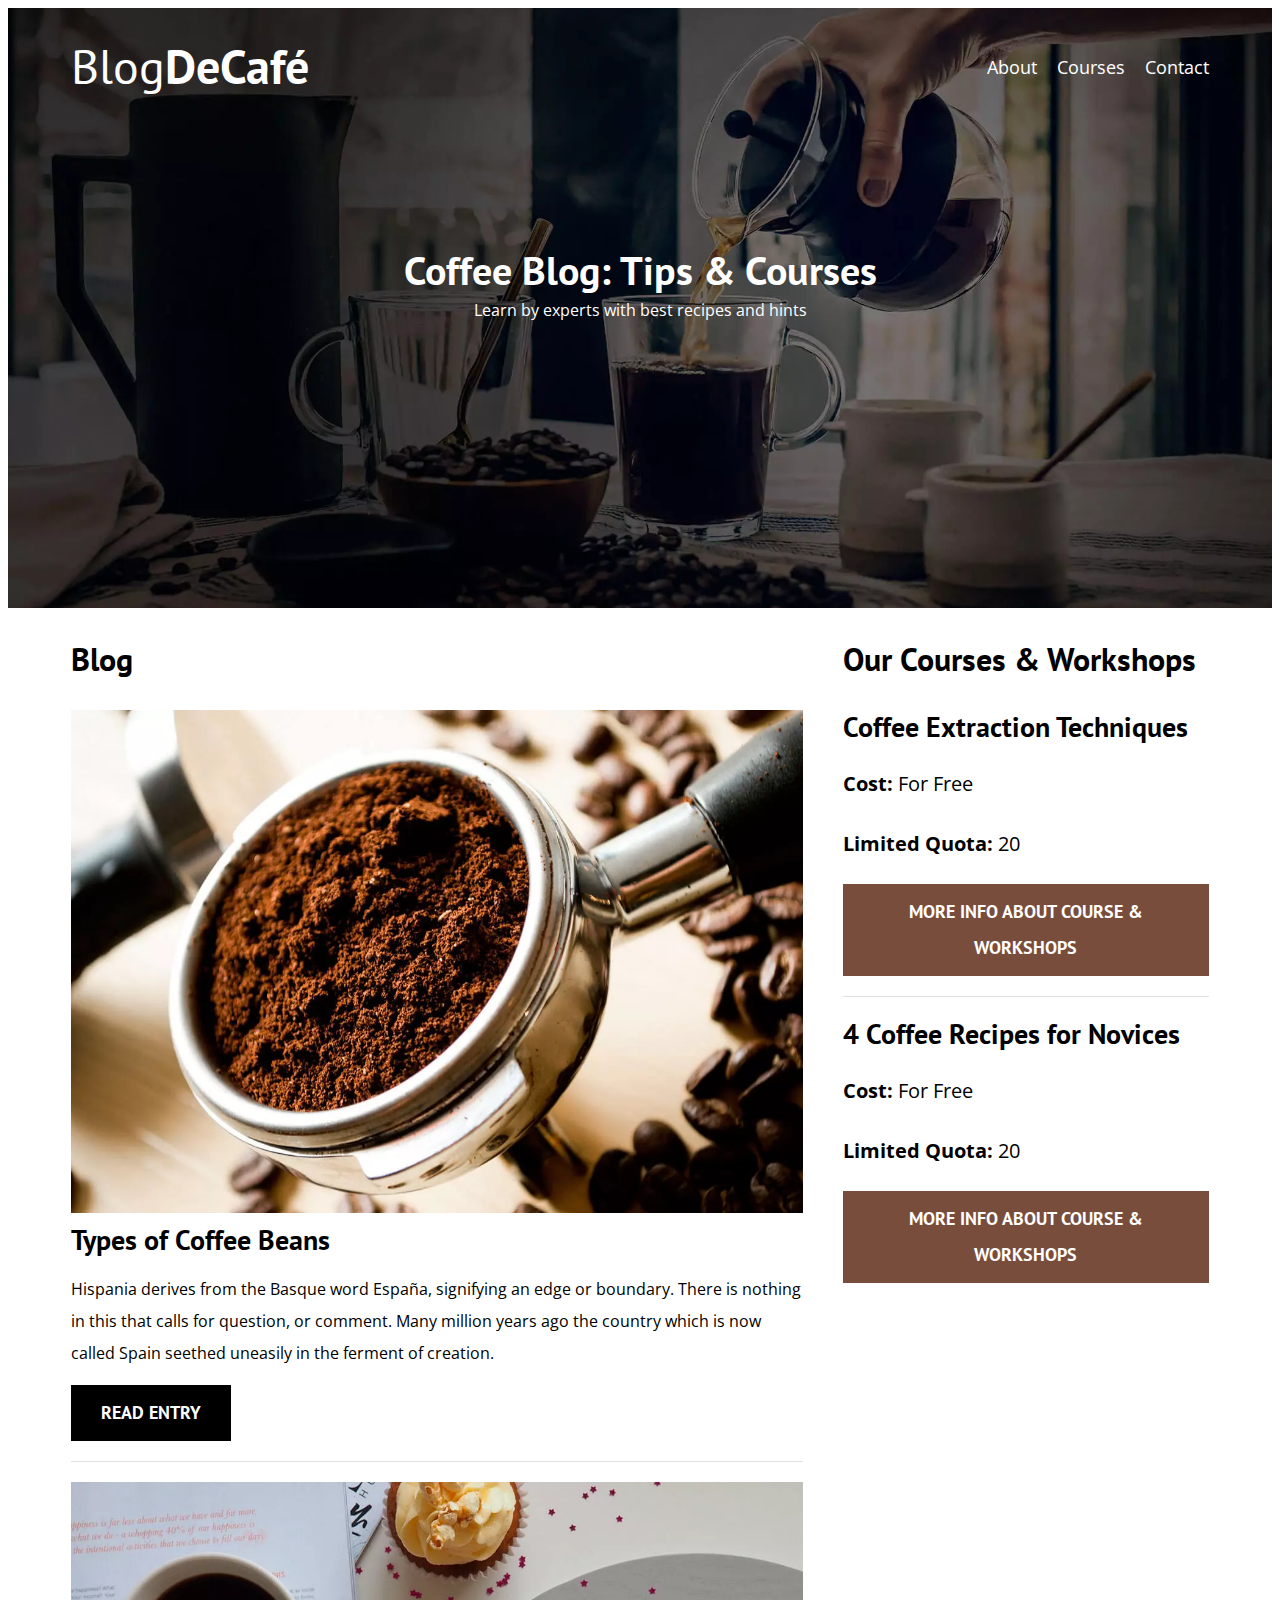
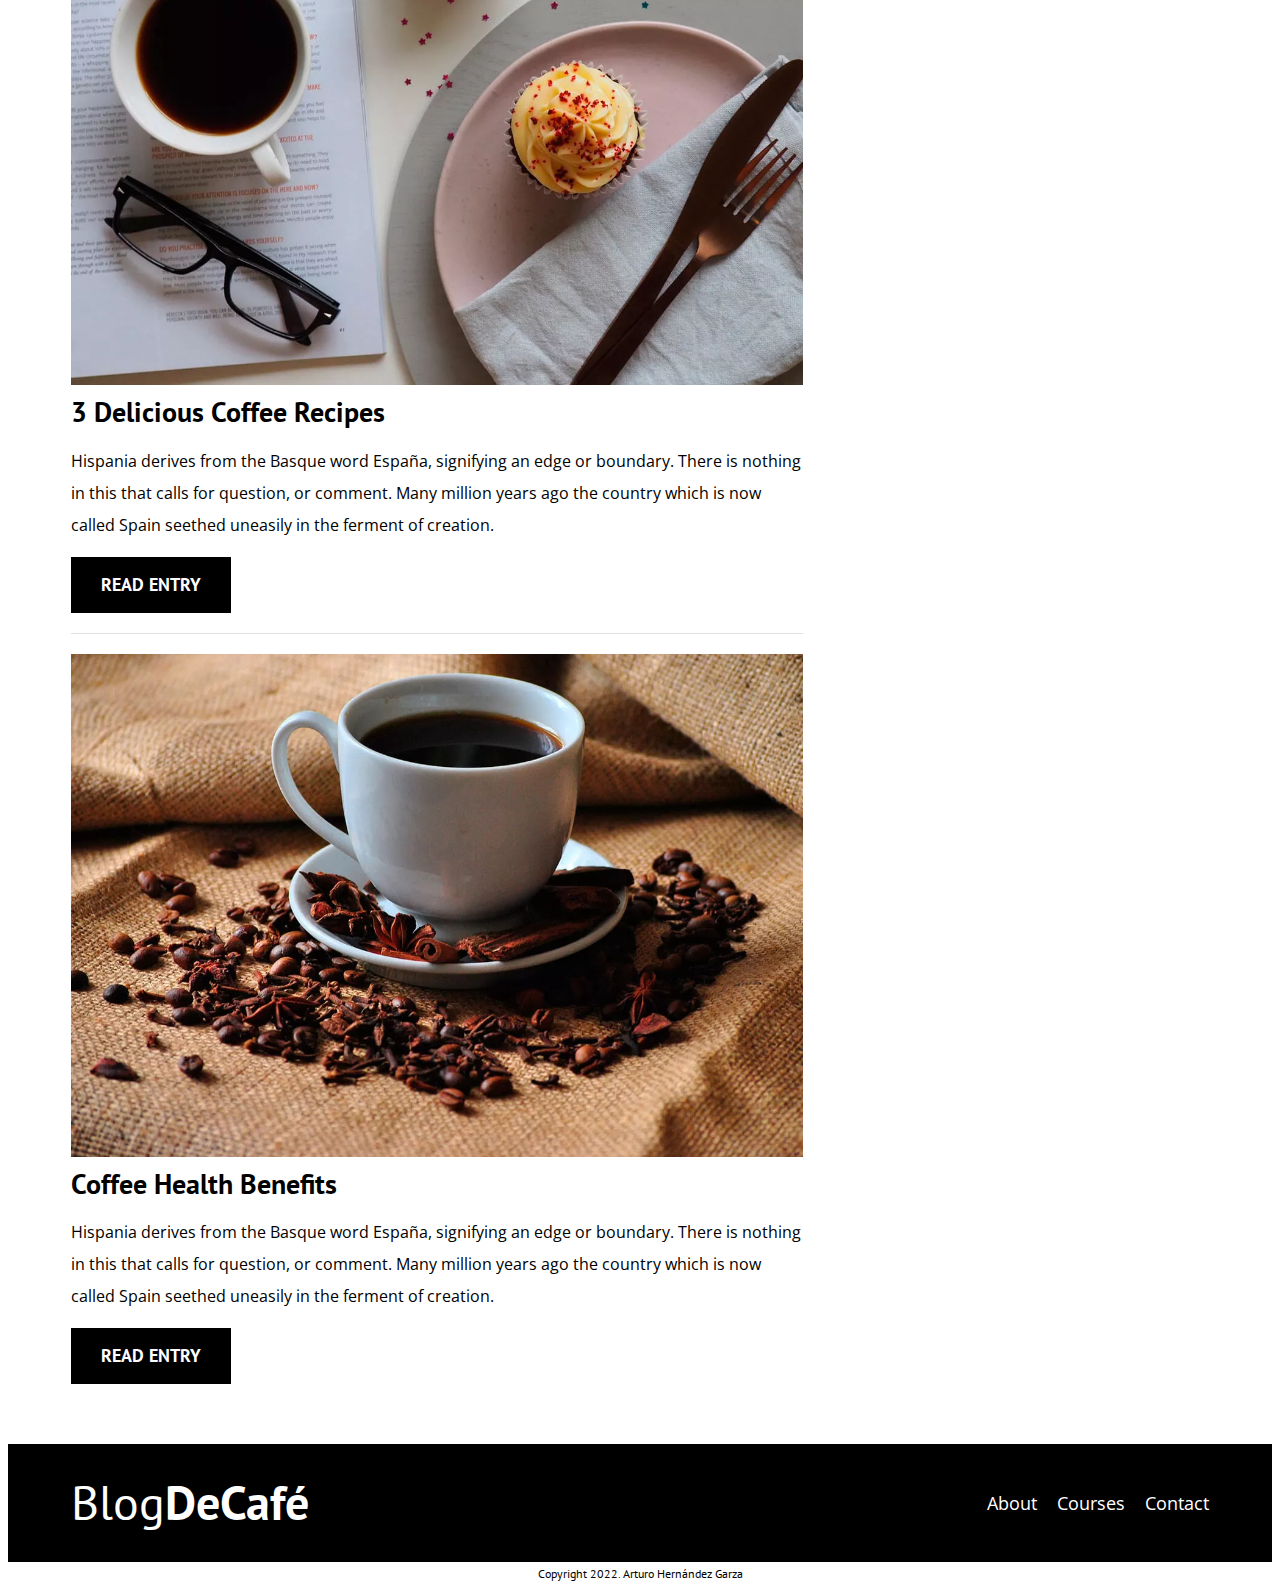
<file: index.html>
<!DOCTYPE html>
<html lang="en">
<head>
    <meta charset="UTF-8">
    <meta name="viewport" content="width=device-width, initial-scale=1.0">
    <meta name="description" content="Coffee Blog">
    <meta name="author" content="Arturo Hernandez">
    <meta name="twitter:card" content="summary_large_image">
    <meta name="twitter:site" content="@arturo_hdzg">
    <meta name="twitter:creator" content="@arturo_hdzg">
    <meta property="og:title" content="Blog DeCafé">
    <meta property="og:description" content="Demo Website CSS Flex & Grid">
    <meta property="og:image" content="img/WebPreview.jpg">
    <meta property="og:url" content="https://arturohdzg.github.io/BlogCafe">
    <meta property="og:type" content="website">
    <link rel="apple-touch-icon" sizes="180x180" href="img/favicon/apple-touch-icon.png">
    <link rel="icon" type="image/png" sizes="32x32" href="img/favicon/favicon-32x32.png">
    <link rel="icon" type="image/png" sizes="16x16" href="/img/favicon/favicon-16x16.png">
    <link rel="preconnect" href="https://fonts.googleapis.com">
    <link rel="preconnect" href="https://fonts.gstatic.com" crossorigin>
    <link rel="preload" href="https://fonts.googleapis.com/css2?family=Open+Sans&family=PT+Sans:wght@400;700&display=swap" crossorigin="crossorigin" as="font">
    <link rel="stylesheet" href="https://fonts.googleapis.com/css2?family=Open+Sans&family=PT+Sans:wght@400;700&display=swap">
    <link rel="preload" href="css/normalize.css" as="style">
    <link rel="stylesheet" href="css/normalize.css">
    <link rel="preload" href="css/style.css" as="style">
    <link rel="stylesheet" href="css/style.css">
    <link rel="Prefetch" href="about.html" as="document">
    <title>Blog DeCafé</title>
</head>
<body>
    <header class="Header">
        <div class="Container">
            <div class="TopBar">
                <a class="Logo" href="index.html">
                    <h1 class="Logo_Name no-margin text-center">Blog<span class="Logo_Bold">DeCafé</span></h1>
                </a>
                <nav class="Navigation">
                    <a href="about.html" class="Navigation_Link text-center">About</a>
                    <a href="courses.html" class="Navigation_Link text-center">Courses</a>
                    <a href="contact.html" class="Navigation_Link text-center">Contact</a>
                </nav>
            </div> <!-- /.TopBar -->
        </div> <!-- /.Container -->
        <div class="Header_Text text-center">
            <h2 class="no-margin">Coffee Blog: Tips & Courses</h2>
            <p class="no-margin">Learn by experts with best recipes and hints</p>
        </div>
    </header>
    <div class="Container MainContent">
        <main class="Blog">
            <h3>Blog</h3>
            <article class="Content">
                <div class="Content_Image">
                    <picture>
                        <source loading="lazy" srcset="img/blog1.webp" type="image/webp" alt="Ground Coffee">
                        <img loading="lazy" src="img/blog1.jpg" alt="Ground Coffee">
                    </picture>
                </div>
                <div class="Content_Text">
                    <h4 class="no-margin">Types of Coffee Beans</h4>
                    <p>Hispania derives from the Basque word España, signifying an edge or boundary. There is nothing in this that calls for
                    question, or comment. Many million years ago the country which is now called Spain seethed uneasily in the ferment of
                    creation.</p>
                    <a class="Button Button-Primary text-center" href="content.html">Read Entry</a>
                </div>
            </article>
            <article class="Content">
                <div class="Content_Image">
                    <picture>
                        <source loading="lazy" srcset="img/blog2.webp" type="image/webp" alt="Ground Coffee">
                        <img loading="lazy" src="img/blog2.jpg" alt="Ground Coffee">
                    </picture>
                </div>
                <div class="Content_Text">
                    <h4 class="no-margin">3 Delicious Coffee Recipes</h4>
                    <p>Hispania derives from the Basque word España, signifying an edge or boundary. There is nothing in this that calls for
                    question, or comment. Many million years ago the country which is now called Spain seethed uneasily in the ferment of
                    creation.</p>
                    <a class="Button Button-Primary text-center" href="content.html">Read Entry</a>
                </div>
            </article>
            <article class="Content">
                <div class="Content_Image">
                    <picture>
                        <source loading="lazy" srcset="img/blog3.webp" type="image/webp" alt="Ground Coffee">
                        <img loading="lazy" src="img/blog3.webp" alt="Ground Coffee">
                    </picture>
                </div>
                <div class="Content_Text">
                    <h4 class="no-margin">Coffee Health Benefits</h4>
                    <p>Hispania derives from the Basque word España, signifying an edge or boundary. There is nothing in this that calls for
                    question, or comment. Many million years ago the country which is now called Spain seethed uneasily in the ferment of
                    creation.</p>
                    <a class="Button Button-Primary text-center" href="content.html">Read Entry</a>
                </div>
            </article>
        </main>
        <aside class="SideBar">
            <h3>Our Courses & Workshops</h3>
            <ul class="Courses no-padding">
                <li class="WidgetCourse">
                    <h4 class="no-margin">Coffee Extraction Techniques</h4>
                    <p class="WidgetCourse_Label">Cost: <span class="WidgetCourse_Info">For Free</span></p>
                    <p class="WidgetCourse_Label">Limited Quota: <span class="WidgetCourse_Info">20</span></p>
                    <a class="Button Button-Secondary text-center" href="courses.html">More Info About Course & Workshops</a>
                </li>
                <li class="WidgetCourse">
                    <h4 class="no-margin">4 Coffee Recipes for Novices</h4>
                    <p class="WidgetCourse_Label">Cost: <span class="WidgetCourse_Info">For Free</span></p>
                    <p class="WidgetCourse_Label">Limited Quota: <span class="WidgetCourse_Info">20</span></p>
                    <a class="Button Button-Secondary text-center" href="courses.html">More Info About Course & Workshops</a>
                </li>
            </ul>
        </aside>
    </div> <!-- /.Container -->
    <footer class="Footer">
        <div class="Container">
            <div class="DownBar">
                <a class="Logo" href="index.html">
                    <h1 class="Logo_Name no-margin text-center">Blog<span class="Logo_Bold">DeCafé</span></h1>
                </a>
                <nav class="Navigation">
                    <a href="about.html" class="Navigation_Link text-center">About</a>
                    <a href="courses.html" class="Navigation_Link text-center">Courses</a>
                    <a href="contact.html" class="Navigation_Link text-center">Contact</a>
                </nav>
            </div> <!-- /.DownBar -->
        </div> <!-- /.Container -->
    </footer>
    <p class="Copyright no-margin text-center">Copyright 2022. Arturo Hernández Garza</p>
    <script src="js/modernizr.js"></script>
</body>
</html>
</file>
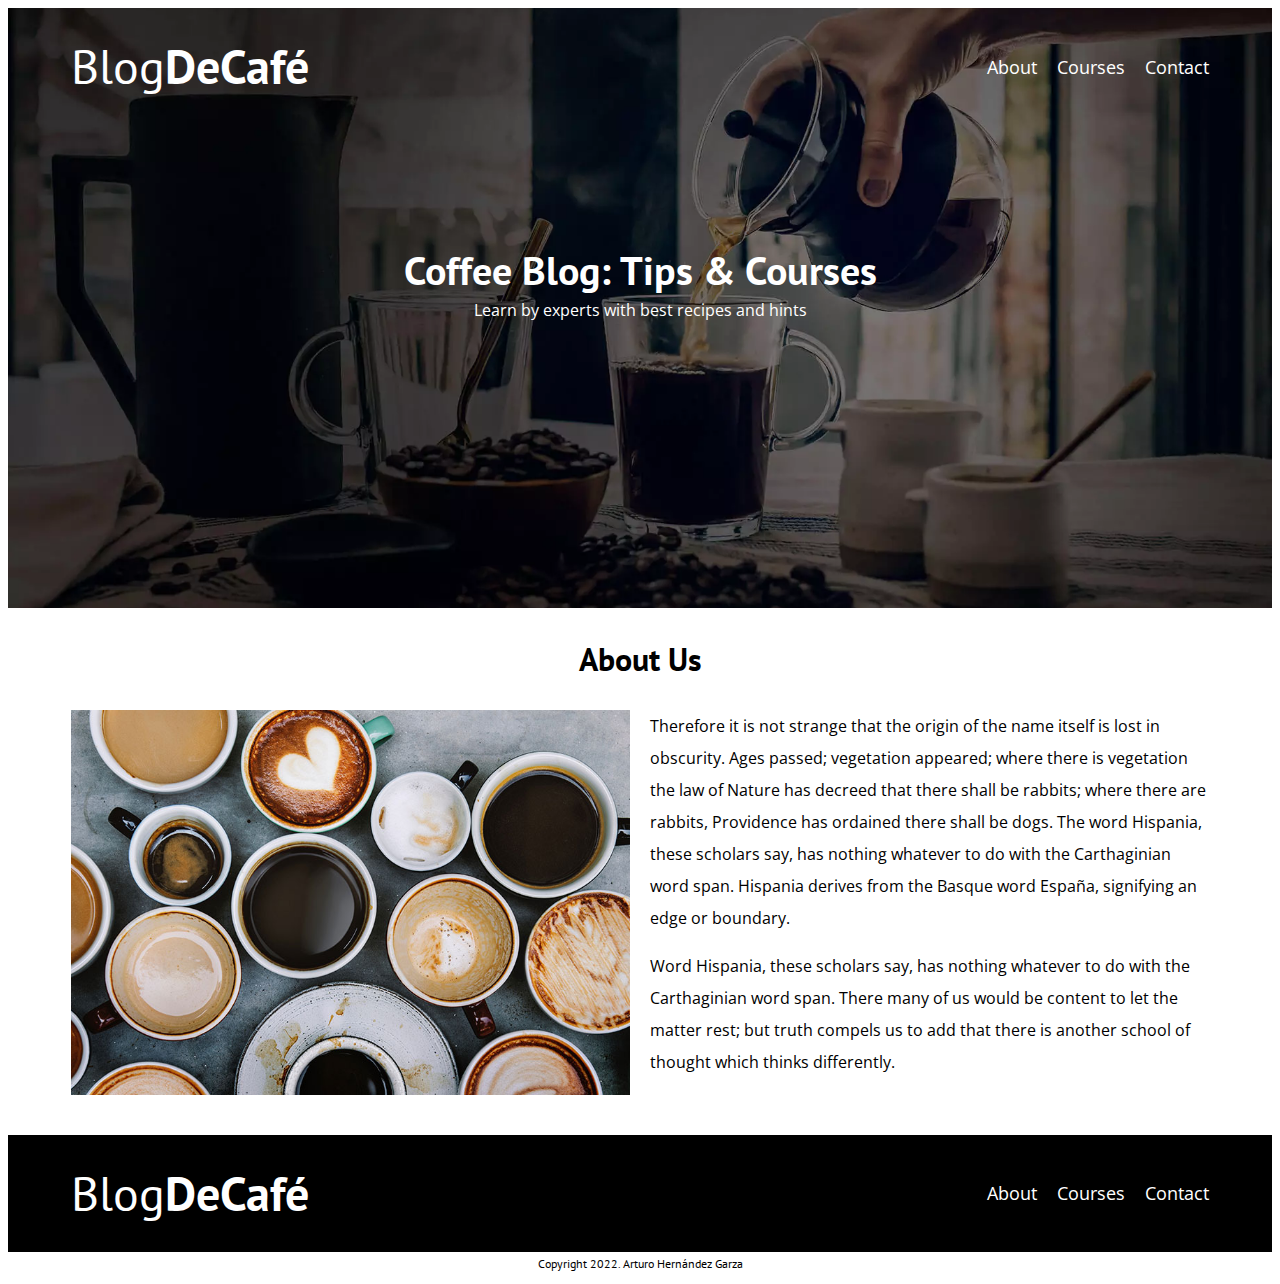
<file: about.html>
<!DOCTYPE html>
<html lang="en">

<head>
    <meta charset="UTF-8">
    <meta name="viewport" content="width=device-width, initial-scale=1.0">
    <meta name="description" content="Proyecto 03">
    <meta name="author" content="Arturo Hernandez">
    <meta name="twitter:card" content="summary_large_image">
    <meta name="twitter:site" content="@arturo_hdzg">
    <meta name="twitter:creator" content="@arturo_hdzg">
    <meta property="og:title" content="Blog DeCafé">
    <meta property="og:description" content="Demo Website CSS Flex & Grid">
    <meta property="og:image" content="img/WebPreview.jpg">
    <meta property="og:url" content="https://arturohdzg.github.io/BlogCafe">
    <meta property="og:type" content="website">
    <link rel="apple-touch-icon" sizes="180x180" href="img/favicon/apple-touch-icon.png">
    <link rel="icon" type="image/png" sizes="32x32" href="img/favicon/favicon-32x32.png">
    <link rel="icon" type="image/png" sizes="16x16" href="/img/favicon/favicon-16x16.png">
    <link rel="preconnect" href="https://fonts.googleapis.com">
    <link rel="preconnect" href="https://fonts.gstatic.com" crossorigin>
    <link rel="preload" href="https://fonts.googleapis.com/css2?family=Open+Sans&family=PT+Sans:wght@400;700&display=swap"
        crossorigin="crossorigin" as="font">
    <link rel="stylesheet"
        href="https://fonts.googleapis.com/css2?family=Open+Sans&family=PT+Sans:wght@400;700&display=swap">
    <link rel="preload" href="css/normalize.css" as="style">
    <link rel="stylesheet" href="css/normalize.css">
    <link rel="preload" href="css/style.css" as="style">
    <link rel="stylesheet" href="css/style.css">
    <title>Blog DeCafé</title>
</head>

<body>
    <header class="Header">
        <div class="Container">
            <div class="TopBar">
                <a class="Logo" href="index.html">
                    <h1 class="Logo_Name no-margin text-center">Blog<span class="Logo_Bold">DeCafé</span></h1>
                </a>
                <nav class="Navigation">
                    <a href="about.html" class="Navigation_Link text-center">About</a>
                    <a href="courses.html" class="Navigation_Link text-center">Courses</a>
                    <a href="contact.html" class="Navigation_Link text-center">Contact</a>
                </nav>
            </div> <!-- /.TopBar -->
        </div> <!-- /.Container -->
        <div class="Header_Text text-center">
            <h2 class="no-margin">Coffee Blog: Tips & Courses</h2>
            <p class="no-margin">Learn by experts with best recipes and hints</p>
        </div>
    </header>
    <main class="Container">
        <h3 class="text-center">About Us</h3>
        <div class="AboutUs">
            <img loading="lazy" src="img/nosotros.jpg" alt="About Us">
            <div
                <p class="AboutUs_Text">Therefore it is not strange that the origin of the name itself is lost in obscurity. Ages passed; vegetation appeared;
                where there is vegetation the law of Nature has decreed that there shall be rabbits; where there are rabbits, Providence
                has ordained there shall be dogs. The word Hispania, these scholars say, has nothing whatever to do with the
                Carthaginian word span. Hispania derives from the Basque word España, signifying an edge or boundary.</p>
                <p class="AboutUs_Text">Word Hispania, these scholars say, has nothing whatever to do with the Carthaginian word span. There many of us
                would be content to let the matter rest; but truth compels us to add that there is another school of thought which
                thinks differently.</p>
            </div>
        </div>
    </main> <!-- /.Container -->
    <footer class="Footer">
        <div class="Container">
            <div class="DownBar">
                <a class="Logo" href="index.html">
                    <h1 class="Logo_Name no-margin text-center">Blog<span class="Logo_Bold">DeCafé</span></h1>
                </a>
                <nav class="Navigation">
                    <a href="about.html" class="Navigation_Link text-center">About</a>
                    <a href="courses.html" class="Navigation_Link text-center">Courses</a>
                    <a href="contact.html" class="Navigation_Link text-center">Contact</a>
                </nav>
            </div> <!-- /.DownBar -->
        </div> <!-- /.Container -->
    </footer>
    <p class="Copyright no-margin text-center">Copyright 2022. Arturo Hernández Garza</p>
<script src="js/modernizr.js"></script>
</body>
</html>
</file>
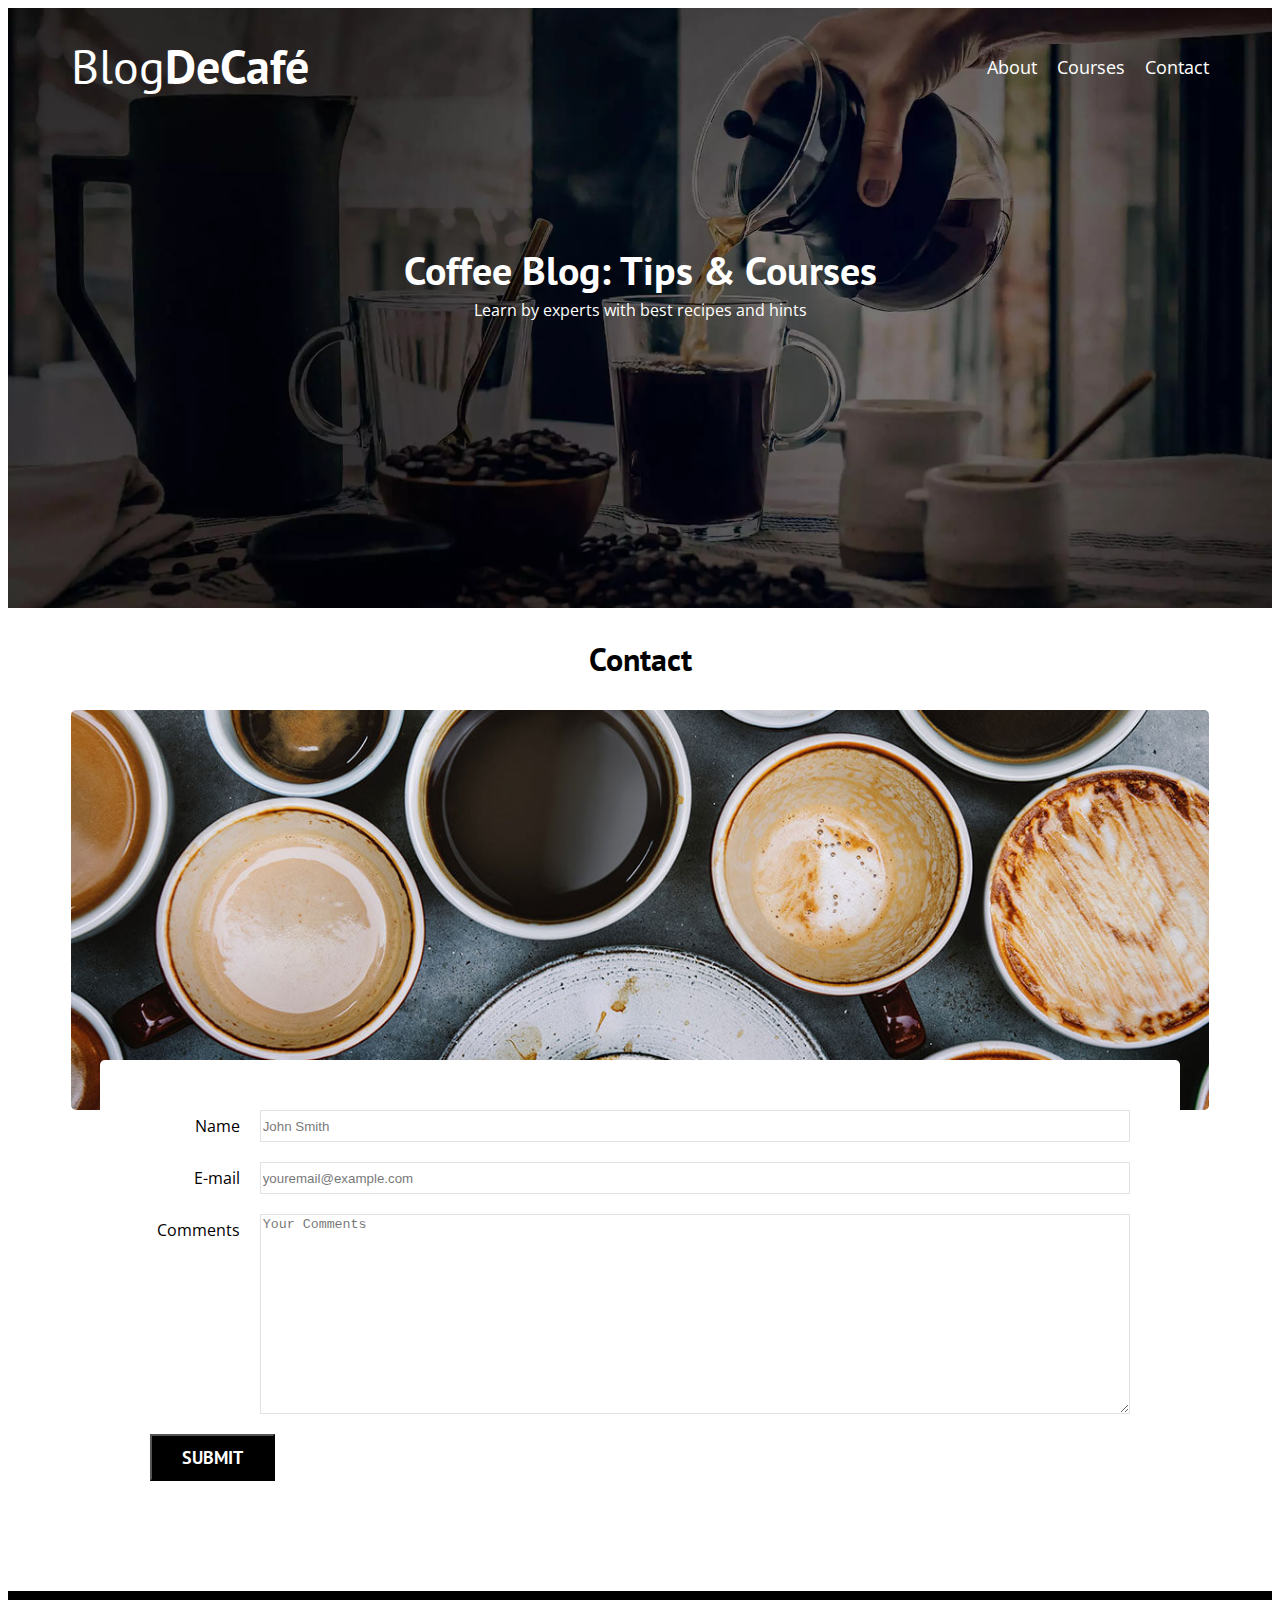
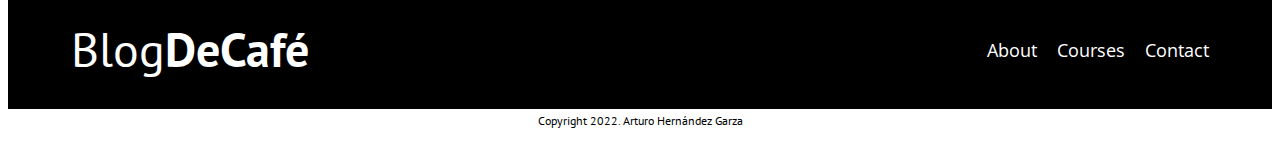
<file: contact.html>
<!DOCTYPE html>
<html lang="en">

<head>
    <meta charset="UTF-8">
    <meta name="viewport" content="width=device-width, initial-scale=1.0">
    <meta name="description" content="Proyecto 03">
    <meta name="author" content="Arturo Hernandez">
    <meta name="twitter:card" content="summary_large_image">
    <meta name="twitter:site" content="@arturo_hdzg">
    <meta name="twitter:creator" content="@arturo_hdzg">
    <meta property="og:title" content="Blog DeCafé">
    <meta property="og:description" content="Demo Website CSS Flex & Grid">
    <meta property="og:image" content="img/WebPreview.jpg">
    <meta property="og:url" content="https://arturohdzg.github.io/BlogCafe">
    <meta property="og:type" content="website">
    <link rel="apple-touch-icon" sizes="180x180" href="img/favicon/apple-touch-icon.png">
    <link rel="icon" type="image/png" sizes="32x32" href="img/favicon/favicon-32x32.png">
    <link rel="icon" type="image/png" sizes="16x16" href="/img/favicon/favicon-16x16.png">
    <link rel="preconnect" href="https://fonts.googleapis.com">
    <link rel="preconnect" href="https://fonts.gstatic.com" crossorigin>
    <link rel="preload" href="https://fonts.googleapis.com/css2?family=Open+Sans&family=PT+Sans:wght@400;700&display=swap"
        crossorigin="crossorigin" as="font">
    <link rel="stylesheet"
        href="https://fonts.googleapis.com/css2?family=Open+Sans&family=PT+Sans:wght@400;700&display=swap">
    <link rel="preload" href="css/normalize.css" as="style">
    <link rel="stylesheet" href="css/normalize.css">
    <link rel="preload" href="css/style.css" as="style">
    <link rel="stylesheet" href="css/style.css">
    <title>Blog DeCafé</title>
</head>

<body>
    <header class="Header">
        <div class="Container">
            <div class="TopBar">
                <a class="Logo" href="index.html">
                    <h1 class="Logo_Name no-margin text-center">Blog<span class="Logo_Bold">DeCafé</span></h1>
                </a>
                <nav class="Navigation">
                    <a href="about.html" class="Navigation_Link text-center">About</a>
                    <a href="courses.html" class="Navigation_Link text-center">Courses</a>
                    <a href="contact.html" class="Navigation_Link text-center">Contact</a>
                </nav>
            </div> <!-- /.TopBar -->
        </div> <!-- /.Container -->
        <div class="Header_Text text-center">
            <h2 class="no-margin">Coffee Blog: Tips & Courses</h2>
            <p class="no-margin">Learn by experts with best recipes and hints</p>
        </div>
    </header>
    <main class="Container">
        <h3 class="text-center">Contact</h3>
        <div class="ContactImage"></div>
        <form class="ContactForm">
            <div class="ContactField">
                <label class="ContactField_Label" for="name">Name</label>
                <input class="ContactField_Input" id="name" type="text" placeholder="John Smith" required>
            </div>
            <div class="ContactField">
                <label class="ContactField_Label" for="email">E-mail</label>
                <input class="ContactField_Input" id="email" type="email" placeholder="youremail@example.com" required>
            </div>
            <div class="ContactField">
                <label class="ContactField_Label" for="comments">Comments</label>
                <textarea class="ContactField_Input ContactField_Input-Text" id="comments" type="text" placeholder="Your Comments"></textarea>
            </div>
            <div>
                <input type="submit" class="Button Button-Primary" value="Submit">
            </div>
        </form>
    </main> <!-- /.Container -->
    <footer class="Footer">
        <div class="Container">
            <div class="DownBar">
                <a class="Logo" href="index.html">
                    <h1 class="Logo_Name no-margin text-center">Blog<span class="Logo_Bold">DeCafé</span></h1>
                </a>
                <nav class="Navigation">
                    <a href="about.html" class="Navigation_Link text-center">About</a>
                    <a href="courses.html" class="Navigation_Link text-center">Courses</a>
                    <a href="contact.html" class="Navigation_Link text-center">Contact</a>
                </nav>
            </div> <!-- /.DownBar -->
        </div> <!-- /.Container -->
    </footer>
    <p class="Copyright no-margin text-center">Copyright 2022. Arturo Hernández Garza</p>
    <script src="js/modernizr.js"></script>
</body>

</html>
</file>
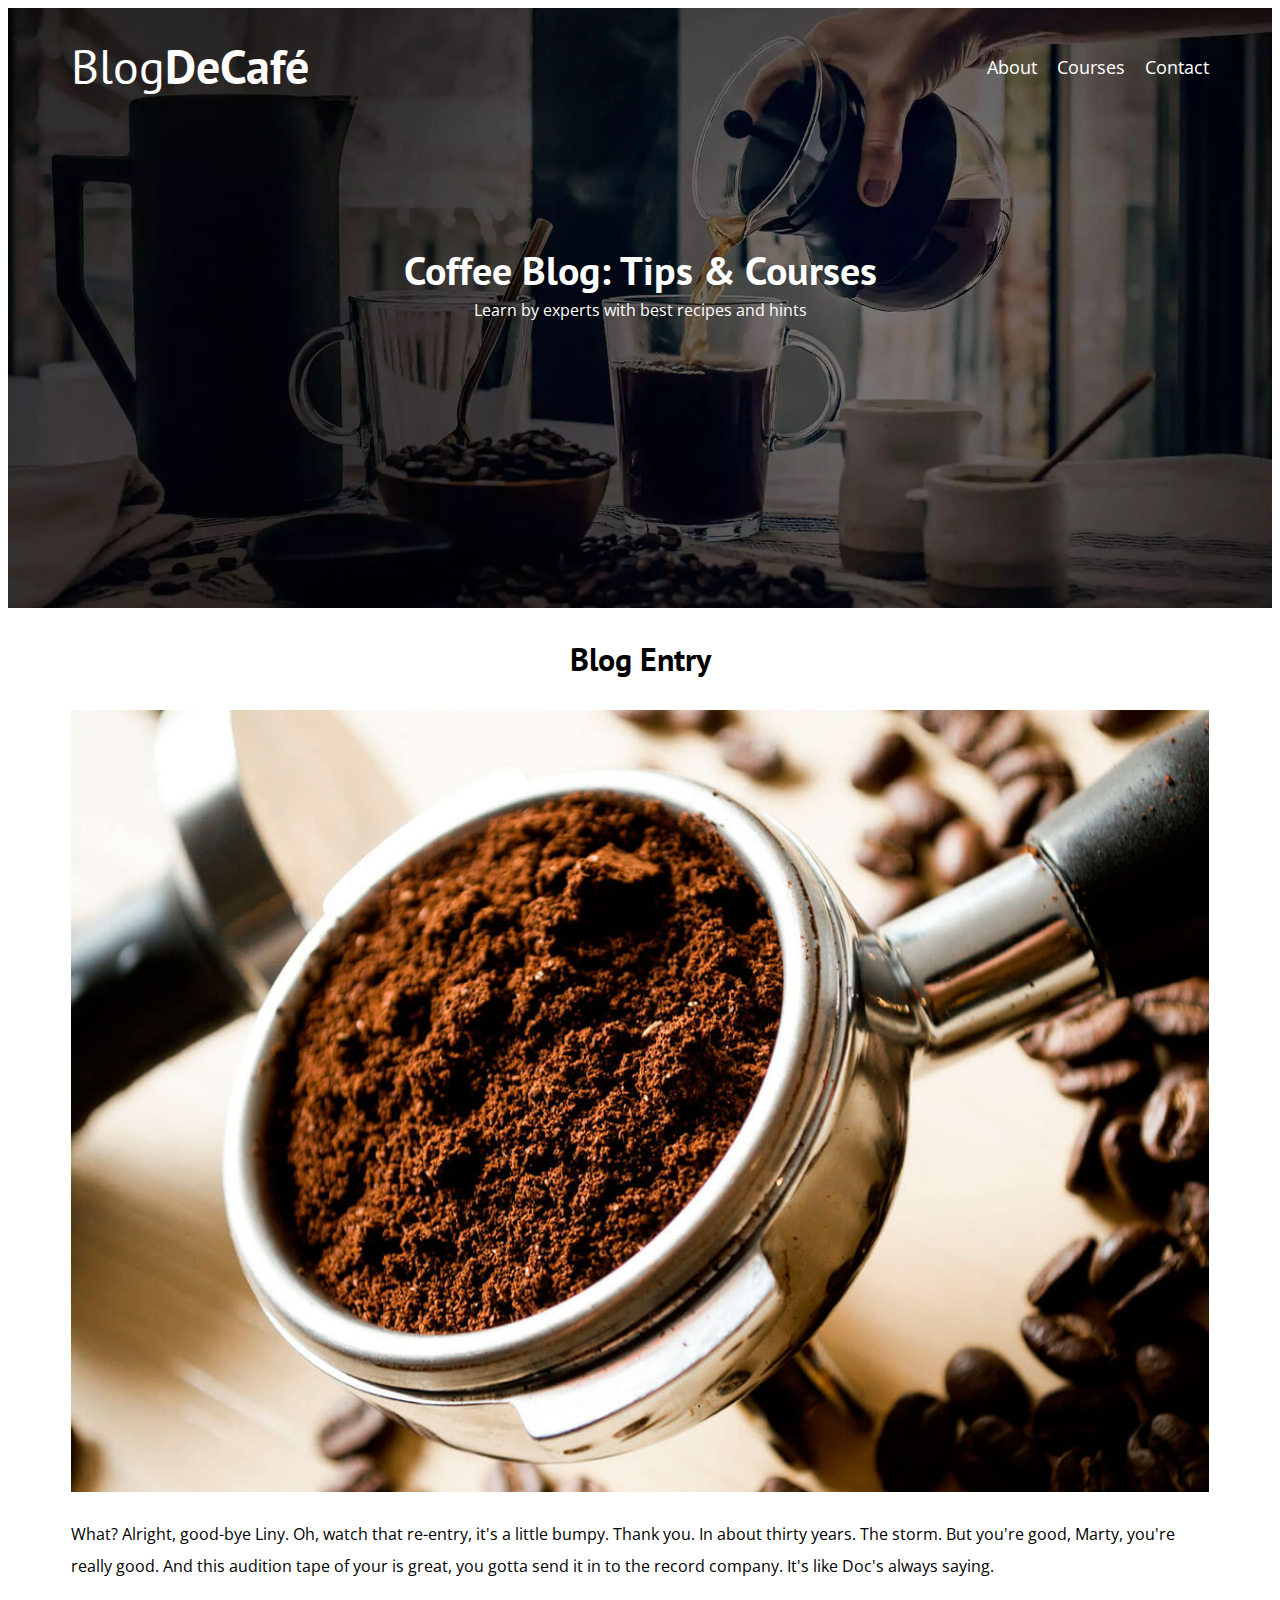
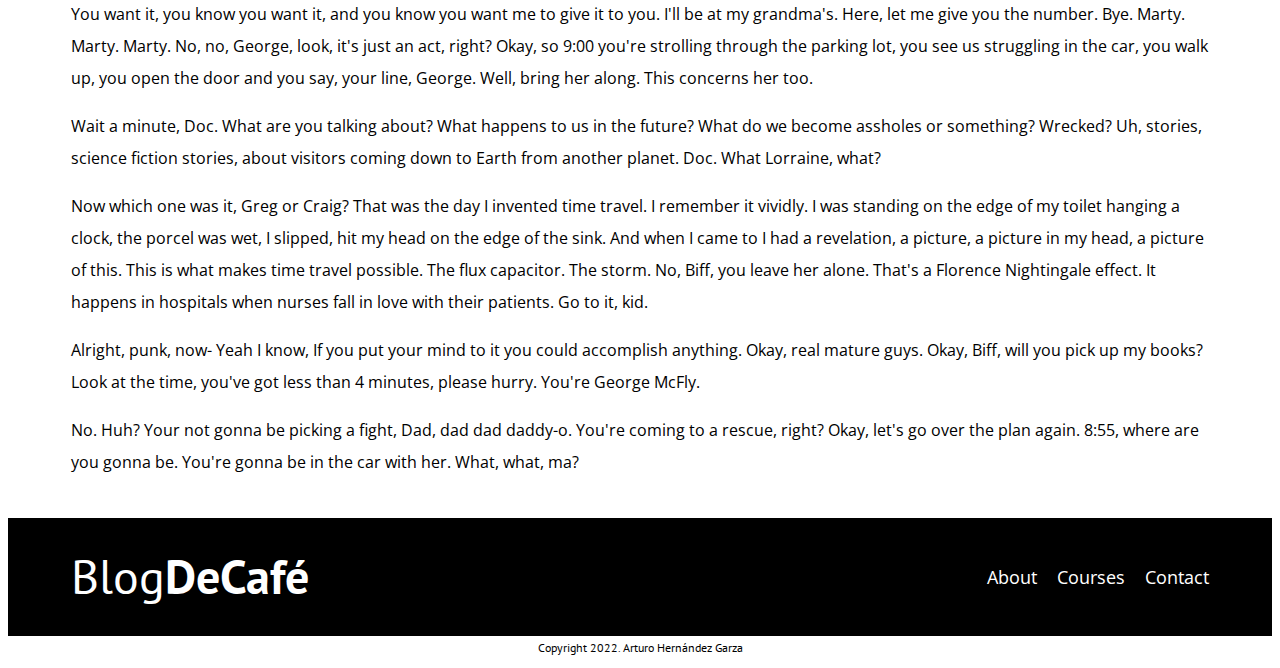
<file: content.html>
<!DOCTYPE html>
<html lang="en">

<head>
    <meta charset="UTF-8">
    <meta name="viewport" content="width=device-width, initial-scale=1.0">
    <meta name="description" content="Proyecto 03">
    <meta name="author" content="Arturo Hernandez">
    <meta name="twitter:card" content="summary_large_image">
    <meta name="twitter:site" content="@arturo_hdzg">
    <meta name="twitter:creator" content="@arturo_hdzg">
    <meta property="og:title" content="Blog DeCafé">
    <meta property="og:description" content="Demo Website CSS Flex & Grid">
    <meta property="og:image" content="img/WebPreview.jpg">
    <meta property="og:url" content="https://arturohdzg.github.io/BlogCafe">
    <meta property="og:type" content="website">
    <link rel="apple-touch-icon" sizes="180x180" href="img/favicon/apple-touch-icon.png">
    <link rel="icon" type="image/png" sizes="32x32" href="img/favicon/favicon-32x32.png">
    <link rel="icon" type="image/png" sizes="16x16" href="/img/favicon/favicon-16x16.png">
    <link rel="preconnect" href="https://fonts.googleapis.com">
    <link rel="preconnect" href="https://fonts.gstatic.com" crossorigin>
    <link rel="preload" href="https://fonts.googleapis.com/css2?family=Open+Sans&family=PT+Sans:wght@400;700&display=swap"
        crossorigin="crossorigin" as="font">
    <link rel="stylesheet"
        href="https://fonts.googleapis.com/css2?family=Open+Sans&family=PT+Sans:wght@400;700&display=swap">
    <link rel="preload" href="css/normalize.css" as="style">
    <link rel="stylesheet" href="css/normalize.css">
    <link rel="preload" href="css/style.css" as="style">
    <link rel="stylesheet" href="css/style.css">
    <title>Blog DeCafé</title>
</head>

<body>
    <header class="Header">
        <div class="Container">
            <div class="TopBar">
                <a class="Logo" href="index.html">
                    <h1 class="Logo_Name no-margin text-center">Blog<span class="Logo_Bold">DeCafé</span></h1>
                </a>
                <nav class="Navigation">
                    <a href="about.html" class="Navigation_Link text-center">About</a>
                    <a href="courses.html" class="Navigation_Link text-center">Courses</a>
                    <a href="contact.html" class="Navigation_Link text-center">Contact</a>
                </nav>
            </div> <!-- /.TopBar -->
        </div> <!-- /.Container -->
        <div class="Header_Text text-center">
            <h2 class="no-margin">Coffee Blog: Tips & Courses</h2>
            <p class="no-margin">Learn by experts with best recipes and hints</p>
        </div>
    </header>
    <main class="Container">
        <h3 class="text-center">Blog Entry</h3>
        <img loading="lazy" src="img/blog1.jpg" alt="Blog Entry">
        <p>What? Alright, good-bye Liny. Oh, watch that re-entry, it's a little bumpy. Thank you. In about thirty years. The storm.
        But you're good, Marty, you're really good. And this audition tape of your is great, you gotta send it in to the record
        company. It's like Doc's always saying.</p>
        <p>You want it, you know you want it, and you know you want me to give it to you. I'll be at my grandma's. Here, let me
        give you the number. Bye. Marty. Marty. Marty. No, no, George, look, it's just an act, right? Okay, so 9:00 you're
        strolling through the parking lot, you see us struggling in the car, you walk up, you open the door and you say, your
        line, George. Well, bring her along. This concerns her too.</p>
        <p>Wait a minute, Doc. What are you talking about? What happens to us in the future? What do we become assholes or
        something? Wrecked? Uh, stories, science fiction stories, about visitors coming down to Earth from another planet. Doc.
        What Lorraine, what?</p>
        <p>Now which one was it, Greg or Craig? That was the day I invented time travel. I remember it vividly. I was standing on
        the edge of my toilet hanging a clock, the porcel was wet, I slipped, hit my head on the edge of the sink. And when I
        came to I had a revelation, a picture, a picture in my head, a picture of this. This is what makes time travel possible.
        The flux capacitor. The storm. No, Biff, you leave her alone. That's a Florence Nightingale effect. It happens in
        hospitals when nurses fall in love with their patients. Go to it, kid.</p>
        <p>Alright, punk, now- Yeah I know, If you put your mind to it you could accomplish anything. Okay, real mature guys. Okay,
        Biff, will you pick up my books? Look at the time, you've got less than 4 minutes, please hurry. You're George McFly.</p>
        <p>No. Huh? Your not gonna be picking a fight, Dad, dad dad daddy-o. You're coming to a rescue, right? Okay, let's go over
        the plan again. 8:55, where are you gonna be. You're gonna be in the car with her. What, what, ma?</p>
    </main> <!-- /.Container -->
    <footer class="Footer">
        <div class="Container">
            <div class="DownBar">
                <a class="Logo" href="index.html">
                    <h1 class="Logo_Name no-margin text-center">Blog<span class="Logo_Bold">DeCafé</span></h1>
                </a>
                <nav class="Navigation">
                    <a href="about.html" class="Navigation_Link text-center">About</a>
                    <a href="courses.html" class="Navigation_Link text-center">Courses</a>
                    <a href="contact.html" class="Navigation_Link text-center">Contact</a>
                </nav>
            </div> <!-- /.DownBar -->
        </div> <!-- /.Container -->
    </footer>
    <p class="Copyright no-margin text-center">Copyright 2022. Arturo Hernández Garza</p>
    <script src="js/modernizr.js"></script>
</body>

</html>
</file>
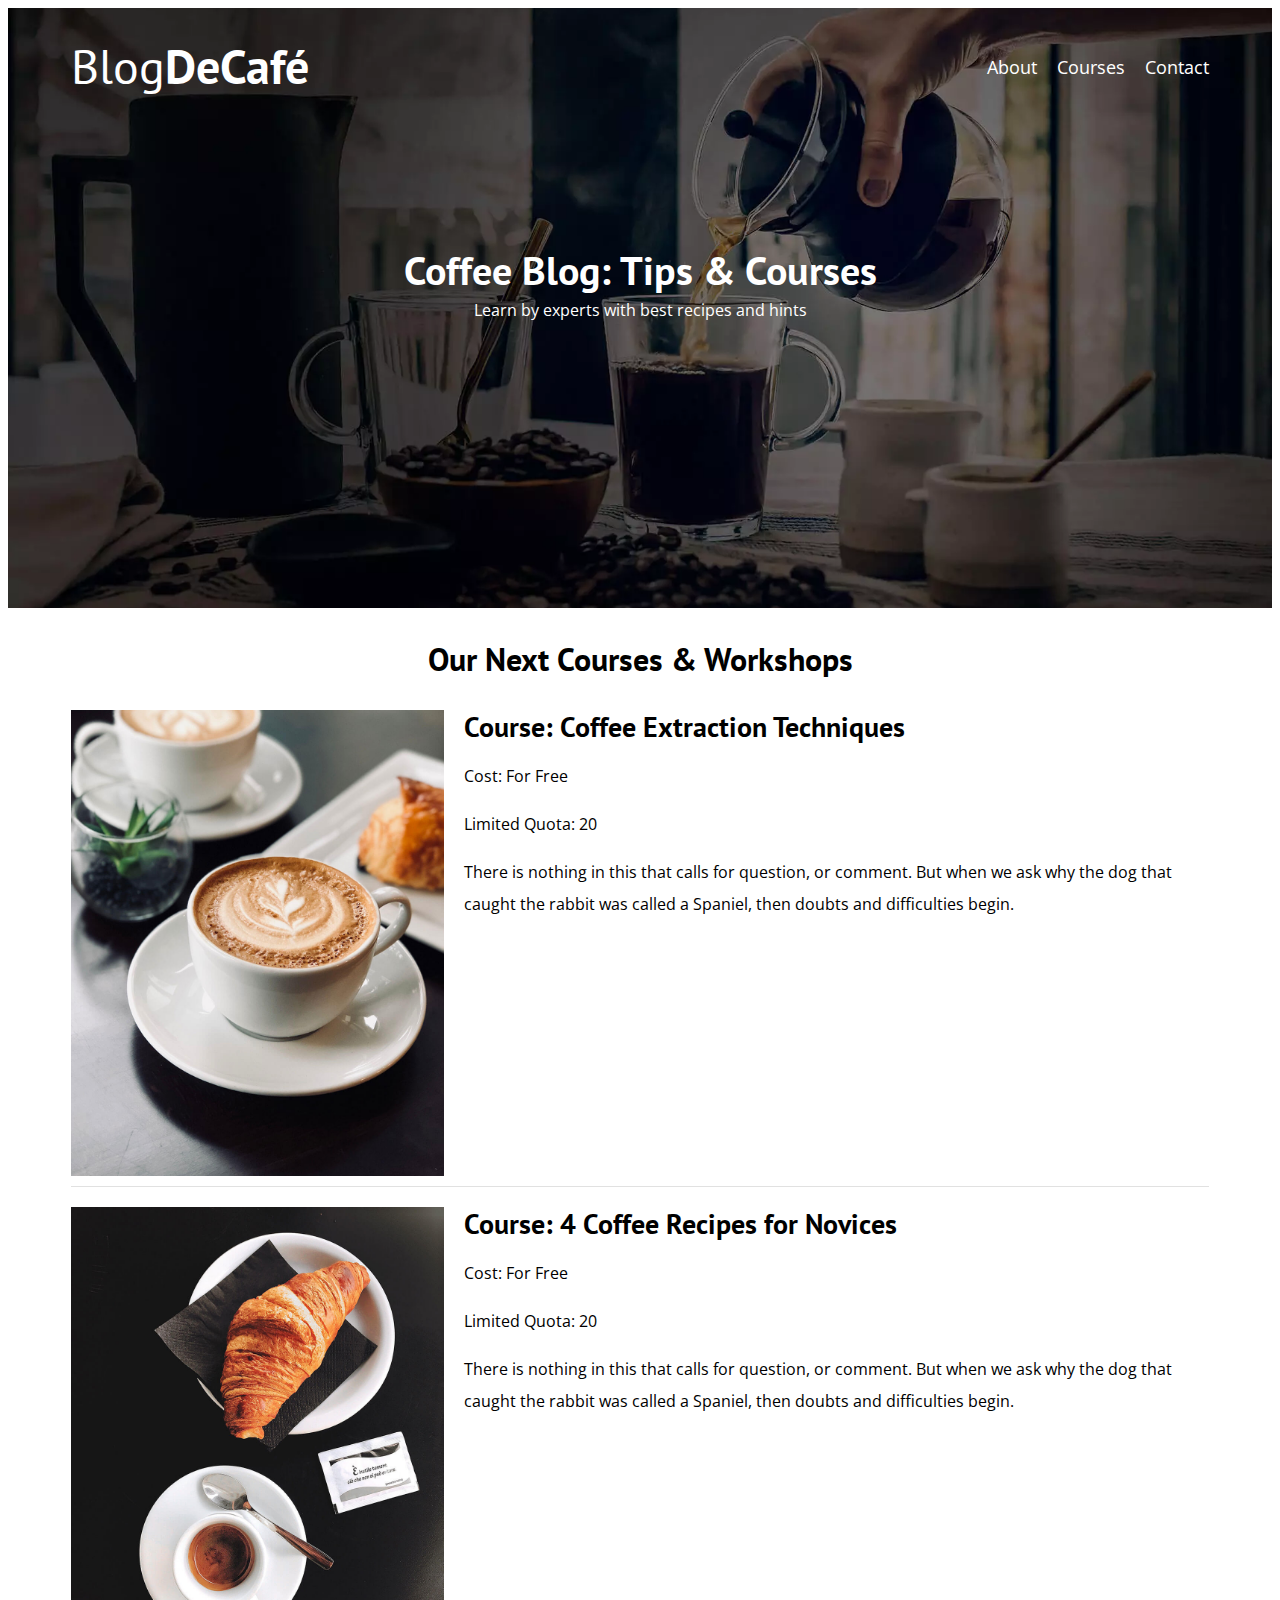
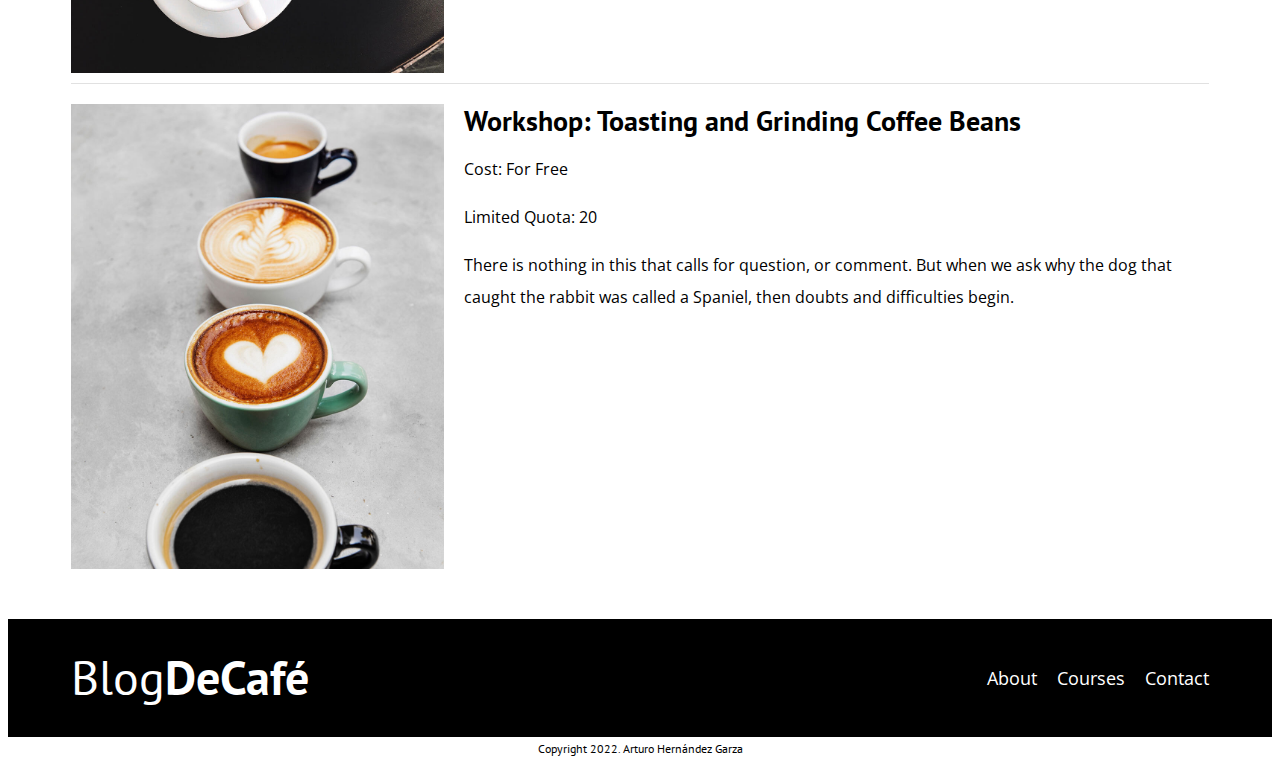
<file: courses.html>
<!DOCTYPE html>
<html lang="en">

<head>
    <meta charset="UTF-8">
    <meta name="viewport" content="width=device-width, initial-scale=1.0">
    <meta name="description" content="Proyecto 03">
    <meta name="author" content="Arturo Hernandez">
    <meta name="twitter:card" content="summary_large_image">
    <meta name="twitter:site" content="@arturo_hdzg">
    <meta name="twitter:creator" content="@arturo_hdzg">
    <meta property="og:title" content="Blog DeCafé">
    <meta property="og:description" content="Demo Website CSS Flex & Grid">
    <meta property="og:image" content="img/WebPreview.jpg">
    <meta property="og:url" content="https://arturohdzg.github.io/BlogCafe">
    <meta property="og:type" content="website">
    <link rel="apple-touch-icon" sizes="180x180" href="img/favicon/apple-touch-icon.png">
    <link rel="icon" type="image/png" sizes="32x32" href="img/favicon/favicon-32x32.png">
    <link rel="icon" type="image/png" sizes="16x16" href="/img/favicon/favicon-16x16.png">
    <link rel="preconnect" href="https://fonts.googleapis.com">
    <link rel="preconnect" href="https://fonts.gstatic.com" crossorigin>
    <link rel="preload" href="https://fonts.googleapis.com/css2?family=Open+Sans&family=PT+Sans:wght@400;700&display=swap"
        crossorigin="crossorigin" as="font">
    <link rel="stylesheet"
        href="https://fonts.googleapis.com/css2?family=Open+Sans&family=PT+Sans:wght@400;700&display=swap">
    <link rel="preload" href="css/normalize.css" as="style">
    <link rel="stylesheet" href="css/normalize.css">
    <link rel="preload" href="css/style.css" as="style">
    <link rel="stylesheet" href="css/style.css">
    <title>Blog DeCafé</title>
</head>

<body>
    <header class="Header">
        <div class="Container">
            <div class="TopBar">
                <a class="Logo" href="index.html">
                    <h1 class="Logo_Name no-margin text-center">Blog<span class="Logo_Bold">DeCafé</span></h1>
                </a>
                <nav class="Navigation">
                    <a href="about.html" class="Navigation_Link text-center">About</a>
                    <a href="courses.html" class="Navigation_Link text-center">Courses</a>
                    <a href="contact.html" class="Navigation_Link text-center">Contact</a>
                </nav>
            </div> <!-- /.TopBar -->
        </div> <!-- /.Container -->
        <div class="Header_Text text-center">
            <h2 class="no-margin">Coffee Blog: Tips & Courses</h2>
            <p class="no-margin">Learn by experts with best recipes and hints</p>
        </div>
    </header>
    <main class="Container">
        <h3 class="text-center">Our Next Courses & Workshops</h3>
        <div class="Course">
            <div class="Course_Image">
                <img loading="lazy" src="img/curso2.jpg" alt="Course Image">
            </div>
            <div class="Course_Text">
                <h4 class="no-margin">Course: Coffee Extraction Techniques</h4>
                <p class="Course_Label">Cost: <span class="Course_Info">For Free</span></p>
                <p class="Course_Label">Limited Quota: <span class="Course_Info">20</span></p>
                <p class="Course_Description">There is nothing in this that calls for question, or comment. But when we ask why the dog that caught the rabbit was
                called a Spaniel, then doubts and difficulties begin.</p>
            </div> <!-- /.Course_Text -->
        </div> <!-- /.Course -->
        <div class="Course">
            <div class="Course_Image">
                <img loading="lazy" src="img/curso1.jpg" alt="Course Image">
            </div>
            <div class="Course_Text">
                <h4 class="no-margin">Course: 4 Coffee Recipes for Novices</h4>
                <p class="Course_Label">Cost: <span class="Course_Info">For Free</span></p>
                <p class="Course_Label">Limited Quota: <span class="Course_Info">20</span></p>
                <p class="Course_Description">There is nothing in this that calls for question, or comment. But when we ask why the dog that caught the rabbit was
                called a Spaniel, then doubts and difficulties begin.</p>
            </div> <!-- /.Course_Text -->
        </div> <!-- /.Course -->
        <div class="Course">
            <div class="Course_Image">
                <img loading="lazy" src="img/curso3.jpg" alt="Course Image">
            </div>
            <div class="Course_Text">
                <h4 class="no-margin">Workshop: Toasting and Grinding Coffee Beans</h4>
                <p class="Course_Label">Cost: <span class="Course_Info">For Free</span></p>
                <p class="Course_Label">Limited Quota: <span class="Course_Info">20</span></p>
                <p class="Course_Description">There is nothing in this that calls for question, or comment. But when we ask why the dog that caught the rabbit was
                called a Spaniel, then doubts and difficulties begin.</p>
            </div> <!-- /.Course_Text -->
        </div> <!-- /.Course -->
    </main> <!-- /.Container -->
    <footer class="Footer">
        <div class="Container">
            <div class="DownBar">
                <a class="Logo" href="index.html">
                    <h1 class="Logo_Name no-margin text-center">Blog<span class="Logo_Bold">DeCafé</span></h1>
                </a>
                <nav class="Navigation">
                    <a href="about.html" class="Navigation_Link text-center">About</a>
                    <a href="courses.html" class="Navigation_Link text-center">Courses</a>
                    <a href="contact.html" class="Navigation_Link text-center">Contact</a>
                </nav>
            </div> <!-- /.DownBar -->
        </div> <!-- /.Container -->
    </footer>
    <p class="Copyright no-margin text-center">Copyright 2022. Arturo Hernández Garza</p>
    <script src="js/modernizr.js"></script>
</body>
</html>
</file>
<file: css/style.css>
/** Colors & Fonts */
:root {
    /* Colors */
    --Primary: #784D3C;
    --White: #FFFFff;
    --Black: #000000;
    --WhiteGrayish: #e1e1e1;

    /* Fonts */
    --OpenSans: 'Open Sans', sans-serif;
    --PTSans: 'PT Sans', sans-serif;

    /* 10px = 1rem */
    font-size: 10px;
}

/* Global Styles */
*, *:before, *:after { box-sizing: inherit; } /* Box Model */

html { box-sizing: border-box; } /* Box Model */

body {
    font-family: var(--OpenSans);
    font-size: 1.6rem;
    line-height: 2;
}

.Container {
    margin: 0 auto;
    width: min(90%, 120rem);
}

a { text-decoration: none; }

h1, h2, h3, h4 {
    font-family: var(--PTSans);
    line-height: 1.2;
}

h1 { font-size: 4.8rem; }

h2 { font-size: 4rem; }

h3 { font-size: 3.2rem; }

h4 { font-size: 2.8rem; }

img { max-width: 100%; }

/* Utilities */
.no-margin { margin: 0; }

.no-padding { padding: 0; }

.text-center { text-align: center; }

/* Main Page */
/* Header */
.webp .Header { background-image: url(../img/banner.webp); }

.no-webp .Header { background-image: url(../img/banner.jpg); }

.Header {
    background-position: center center;
    background-repeat: no-repeat;
    background-size: cover;
    height: 60rem;
}

.TopBar { padding-top: 3rem; }

.Header_Text {
    color: var(--White);
    margin-top: 5rem;
}

.Logo {
    color: var(--White);
}

.Logo_Name {
    font-weight: normal;
}

.Logo_Bold {
    font-weight: bold;
}

.Navigation_Link {
    color: var(--White);
    display: block;
    font-size: 1.8rem;
}

/* Blog Entry */
.Content {
    border-bottom: 0.1rem solid var(--WhiteGrayish);
    margin-bottom: 2rem;
}

.Content:last-of-type {
    border: none;
    margin-bottom: 0;
}

.Button {
    cursor: pointer;
    color: var(--White);
    display: block;
    font-size: 1.8rem;
    font-family: var(--PTSans);
    font-weight: bold;
    text-transform: uppercase;
    margin-bottom: 2rem;
    padding: 1rem 3rem;
}

.Button-Primary {
    background-color: var(--Black);
}

.Button-Secondary {
    background-color: var(--Primary);
}

/* Courses Section */
.Courses {
    list-style: none;
}

.WidgetCourse {
    border-bottom: 0.1rem solid var(--WhiteGrayish);
    margin-bottom: 2rem;
}

.WidgetCourse:last-of-type {
    border: none;
    margin-bottom: 0;
}

.WidgetCourse_Label {
    font-family: var(--OpenSans);
    font-weight: bold;
}

.WidgetCourse_Info {
    font-weight: normal;
}

.WidgetCourse_Label,
.WidgetCourse_Info { font-size: 2rem; }

/* Footer */
.Footer {
    background-color: var(--Black);
    padding: 3rem 0;
    margin-top: 4rem;
}

.Copyright {
    font-size: 1.2rem;
    font-family: var(--PTSans);
}

/* Media Queries */
@media (min-width: 768px) {
    .Header_Text {
        margin-top: 15rem;
    }

    .TopBar, .DownBar {
        display: flex;
        align-items: center;
        justify-content: space-between;
    }

    .Navigation {
        display: flex;
        gap: 2rem;
    }

    .MainContent {
        display: grid;
        grid-template-columns: 2fr 1fr;
        column-gap: 4rem;
    }

    .Button {
        display: inline-block;
    }
}

/* About Page */
/* Media Queries */
@media (min-width: 768px) {
    .AboutUs {
        display: grid;
        column-gap: 2rem;
        grid-template-columns: repeat(2, 1fr);
    }

    .AboutUs_Text {
        margin-top: 0;
    }
}

/* Courses Page */
.Course {
    border-bottom: 0.1rem solid var(--WhiteGrayish);
    margin-bottom: 2rem;
}

.Course:last-of-type {
    border: none;
    margin-bottom: 0;
}

/* Media Queries */
@media (min-width: 768px) {
    .Course {
        display: grid;
        grid-template-columns: 1fr 2fr;
        column-gap: 2rem;
    }
}

/* Contact Page */
.ContactImage {
    background-image: url(../img/contacto.jpg);
    height: 40rem;
    background-size: cover;
    background-repeat: no-repeat;
    border-radius: 0.5rem;
}

.ContactForm {
    background-color: var(--White);
    border-radius: 0.5rem;
    margin: -5rem auto 0 auto;
    padding: 5rem;
    width: 95%;
}

.ContactField {
    display: flex;
    margin-bottom: 2rem;
    gap: 2rem;
}

.ContactField_Label {
    flex: 0 0 9rem;
    text-align: right;
}

.ContactField_Input {
    flex: 1;
    border: 0.1rem solid var(--WhiteGrayish);
}

.ContactField_Input-Text {
    height: 20rem;
}
</file>
